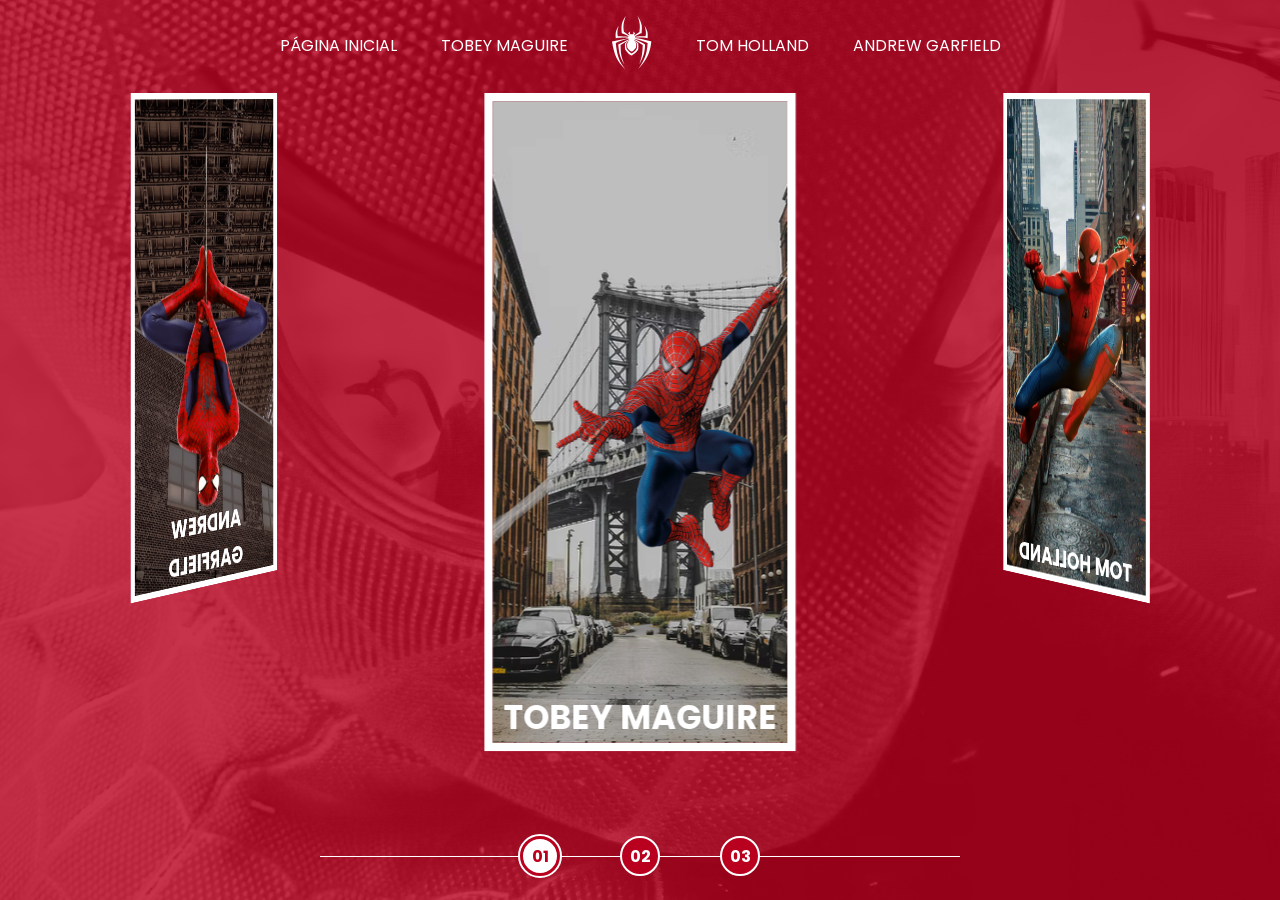
<file: index.html>
<!DOCTYPE html>
<html lang="pt-br">

<head>
    <meta charset="UTF-8">
    <meta name="viewport" content="width=device-width, initial-scale=1.0">
    <link rel="stylesheet" href="./assets/css/home-page-styles.css">

    <script src="./assets/scripts/script.js" defer></script>
    <title>Spider Man - Multiverso</title>
</head>

<body>
    <nav class="s-menu">
        <ul>
            <li class="s-menu__item">
                <a href="/">Página Inicial</a>
            </li>
            <li class="s-menu__item">
                <a href="./assets/pages/tobey-maguire/spider-man1.html">Tobey Maguire</a>
            </li>
            <li class="s-menu__item s-menu__icon">
                <a href="/"> <img src="./assets/images/icons/spider.svg" alt="Spider-Man Multiverse"> </a>
            </li>
            <li class="s-menu__item">
                <a href="./assets/pages/tom-holland/spider-man-tom1.html">Tom Holland</a>
            </li>
            <li class="s-menu__item">
                <a href="./assets/pages/andrew-garfield/spider-man-andrew1.html">Andrew Garfield</a>
            </li>
        </ul>
    </nav>
    <div class="s-container">
        <div class="s-cards-carousel" style="transform: translateZ(-40vw) rotateY(0deg);">
            <a href="./assets/pages/tobey-maguire/spider-man1.html" class="s-card" id="spider-man-01">
                <img class="s-card__background" src="./assets/images/pic-sm-bg-01.jpg">
                <img class="s-card__image" src="./assets/images/spider-man-01.png" alt="Tobey Maguire">
                <h2 class="s-card__title">Tobey Maguire</h2>
            </a>
            <a href="./assets/pages/tom-holland/spider-man-tom1.html" class="s-card" id="spider-man-02">
                <img class="s-card__background" src="./assets/images/pic-sm-bg-02.jpg">
                <img class="s-card__image" src="./assets/images/spider-man-02.png" alt="Tom Holland">
                <h2 class="s-card__title">Tom Holland</h2>
            </a>
            <a href="./assets/pages/andrew-garfield/spider-man-andrew1.html" class="s-card" id="spider-man-03">
                <img class="s-card__background" src="./assets/images/pic-sm-bg-03.jpg">
                <img class="s-card__image" src="./assets/images/spider-man-03.png" alt="Andrew Garfield">
                <h2 class="s-card__title">Andrew Garfield</h2>
            </a>
        </div>
    </div>

    <div class="s-controller">
        <div id="1" onclick="selectCarouselItem(this)" class="s-controller__button s-controller__button--active">
            01
        </div>
        <div id="2" onclick="selectCarouselItem(this)" class="s-controller__button">
            02
        </div>
        <div id="3" onclick="selectCarouselItem(this)" class="s-controller__button">
            03
        </div>
        <div class="s-controller__line"></div>
    </div>
</body>

</html>
</file>
<file: assets/css/home-page-styles.css>
@import url("./reset.css");
@import url("./global.css");

body {
    background-color: var(--primary-color);
}

body::before {
    content: "";
    background-image: url("../images/spider-man-background.jpg");
    background-repeat: no-repeat;
    background-size: cover;
    width: 100%;
    height: 100%;
    position: absolute;
    opacity: .2;
    transition: background-image 1s ease-in-out, opacity 1s ease-in-out;
}

.s-menu {
    padding: 1rem 0;
    width: 100%;
    text-align: center;
    position: relative;
}

.s-menu__item {
    display: inline-block;
    text-transform: uppercase;
    margin: 0 1.25rem;
}

.s-menu__icon {
    width: 2.5rem;
    vertical-align: middle;
}

.s-container {
    position: relative;
    display: flex;
    align-items: center;
    justify-content: space-evenly;
    perspective: 3000px;
}

.s-card {
    border: 0.5rem solid #fff;
    width: 100%;
    height: 70vh;
    position: absolute;
    transition: filter 0.5s ease-in-out;
}

.s-card:nth-child(1) {
    transform: rotateY(0deg) translateZ(50vw);
}

.s-card:nth-child(2) {
    transform: rotateY(120deg) translateZ(50vw);
}

.s-card:nth-child(3) {
    transform: rotateY(240deg) translateZ(50vw);
}

.s-card__background {
    width: 100%;
    height: 100%;
    object-fit: cover;
    position: absolute;
    opacity: 1;
    transition: opacity 1s ease-in-out;
}

.s-card__image {
    width: 100%;
    height: 100%;
    object-fit: contain;
    position: relative;
    transition: 1s ease-in-out;
}

.s-card__title {
    font-size: 2rem;
    text-transform: uppercase;
    text-align: center;
    position: absolute;
    width: 100%;
    bottom: 0;
    transition: bottom 1s ease-in-out;
}

.s-controller {
    position: absolute;
    display: flex;
    align-items: center;
    justify-content: center;
    margin-top: 3rem;
    bottom: 1.5rem;
    width: 100%;
}

.s-controller__button {
    display: flex;
    align-items: center;
    justify-content: center;
    width: 2.5rem;
    height: 2.5rem;
    border: 2px solid #fff;
    background-color: var(--primary-color);
    border-radius: 50%;
    text-align: center;
    font-size: 1rem;
    font-weight: bold;
    cursor: pointer;
    z-index: 1;
    transition: transform 0.3s ease-in-out;
}

.s-controller__button:hover {
    transform: scale(1.1);
}

.s-controller__button:nth-child(2) {
    margin: 0 3.75rem;
}

.s-controller__button--active {
    background-color: #fff;
    color: var(--primary-color);
    border: 3px solid var(--primary-color);
    outline: 2px solid #fff;
}

.s-controller__line {
    position: absolute;
    background-color: #fff;
    width: 50%;
    height: 2%;
}

/* HOVER CARDS */

.s-card--hovered .s-card__background {
    cursor: pointer;
    opacity: 0;
}

.s-card--hovered .s-card__image {
    transform: scale(1.4);
    filter: drop-shadow(30px 10px 4px rgba(0,0,0 0.5));
}

body#spider-man-01-hovered::before {
    background-image: url("../images/pic-sm-bg-01.jpg");
}

body#spider-man-02-hovered::before {
    background-image: url("../images/pic-sm-bg-02.jpg");
}

body#spider-man-03-hovered::before {
    background-image: url("../images/pic-sm-bg-03.jpg");
}

body[id^="spider-man-"]::before {
    opacity: 1;
}

body[id^="spider-man-"] .s-card:not(.s-card--hovered) {
    filter: grayscale(100%);
}

.s-card--hovered .s-card__title {
    bottom: 50%;
}

/* CARROSSEL */

.s-cards-carousel {
    display: flex;
    justify-content: center;
    width: calc(100vw / 3 - 10%);
    transform-style: preserve-3d;
    transition: transform 0.4s ease-in;
}
</file>
